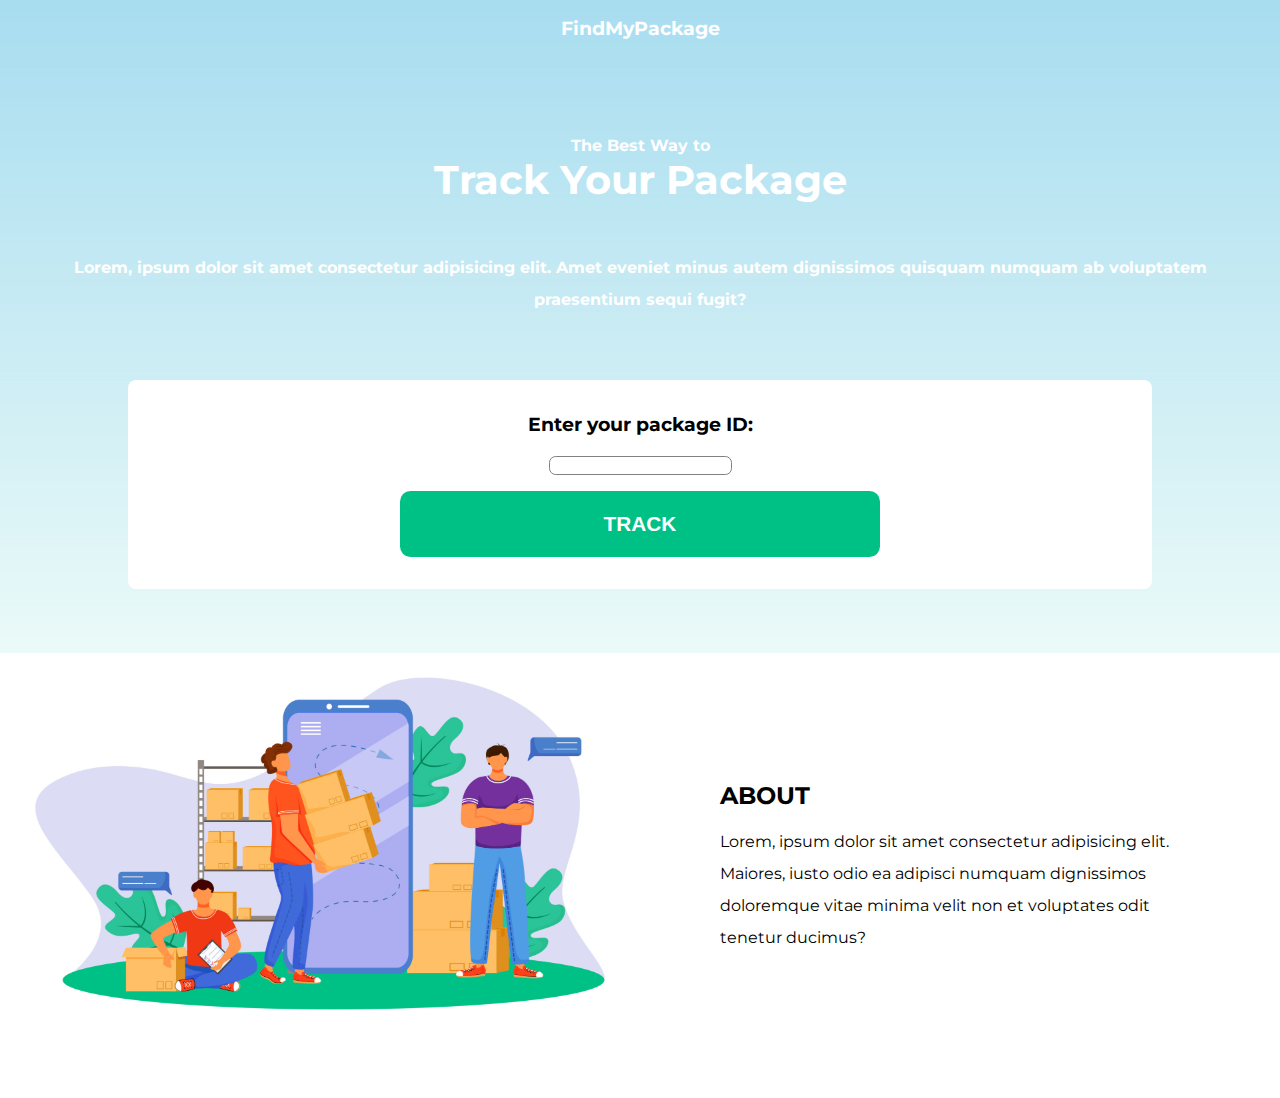
<file: front-end/index.html>
<!DOCTYPE html>
<html lang="en">
<head>
    <meta charset="UTF-8">
    <meta http-equiv="X-UA-Compatible" content="IE=edge">
    <meta name="viewport" content="width=device-width, initial-scale=1.0">
    <title>Document</title>
    <link rel="stylesheet" href="css/main.css">
</head>
<body>
   <div class="hero-bg">
    <section class="top">
        <header>
            <a href="#">FindMyPackage</a> 
        </header>

        <h1><span> The Best Way to</span> Track Your Package</h1>

        <p>Lorem, ipsum dolor sit amet consectetur adipisicing elit. Amet eveniet minus autem dignissimos quisquam numquam ab voluptatem praesentium sequi fugit?</p>
    
    <div class="track-container">
        <form action=""> 
            <div class="form-left">
                <label for="Enter package ID">Enter your package ID:</label>
                <input type="text" name="package" id="Enter package ID">
            </div>

            <input type="button" value="TRACK">
        </form>
    </div>
    </section>
   </div>

   <section class="About">
        <div class="right-col">
            <h2>About</h2>
            <p>Lorem, ipsum dolor sit amet consectetur adipisicing elit. Maiores, iusto odio ea adipisci numquam dignissimos doloremque vitae minima velit non et voluptates odit tenetur ducimus?</p>     
        </div>
        <img src="images/peoplewpackages.jpg" alt="picture of people with packages">
   </section>

</body>
</html>
</file>
<file: front-end/css/main.css>
@import url('https://fonts.googleapis.com/css2?family=Montserrat:wght@600&display=swap');

/*custom properties*/

:root {
    --leading: 2em;
}

body {
    font-family: 'Montserrat', sans-serif;
    margin: 0;
}

.hero-bg {
    background: #FFFFFF url('../images/bg.blue.jpg');
    background-position: 0% 75%;
    color: white; 
    text-align: center;
    padding-bottom: 4em;
}

header {
    padding: 1em 0;
}

.hero-bg a {
    color: white;
    text-decoration: none;
    font-weight: bold;
    font-size: 1.2rem;
}

section {
    margin: 0, 1em;
}

h1 {
    font-size: 2.5rem;
    margin: 2em 0 1.2em;
}

h1 span {
    display: block;
    font-size: 1rem;
}

.hero-bg p {
    font-weight: bold;
    margin: 0 1em 3em;
}

.track-container {
    background-color: white;
    margin: 2em -1em 0;
    padding: 2rem;
}

label {
    color: black;
    font-weight: bold;
    display: block;
    margin-bottom: 1em;
    font-size: 1.2em;
}

input[type=text] {
    border: 1.5px solid gray;
    border-radius: .5em;
    margin-bottom: 1.2em;
}

input[type=button] {
    background-color: #00C185;
    border: none;
    width: 50%;
    font-weight: bold;
    padding: 1em 0;
    border-radius: 0.5em;
    font-size: 1.3em;
    cursor: pointer;
    color: white;
}

input[type=button]:hover {
    background-color: #0b996c;
}

.About {
    margin: 0;
}

.right-col {
    text-align: left;
    margin: 3em 1em;

}

h2 { 
    text-transform: uppercase;
    position: relative;
}

img {
    width: 100%;
}

p {
    line-height: var(--leading);

}

@media (min-width: 730px) {
 
    section {
        margin: 0 4em;
    }

    .track-container {
        margin: 2em 4em 0 4em;
        border-radius: .5em
    }

    img {
        grid-area: pic;
        margin: 0 0 4em 0;
    }

}

@media (min-width: 930px) {
 
    .hero-bg {
        text-align: center;
    }

    .hero-bg p {
        margin: 0 0 3em;
    }
hero.bg section {
        width: 65%
    }

    .track-container {
        margin: 5em 0;
        padding: 2em;
        border-radius: .5em
    }
    .track-container {
        margin:4em 4em 0 4em;
        border-radius: .5em
    }

    section.About {
        display:grid;
        margin: 0 0 0 0; 
        padding: 0 0;
        grid-template-columns: repeat(2, 50%);
        grid-template-areas:
        "pic text"
    }
    .right-col {grid-area: text;
        padding: 0 10%;
        text-align: left;
        align-self: center;

    }

    img {
        grid-area: pic;
        margin: 0 0 4em 0;
    }

    h2 {
        margin: 0;
    }

}
</file>
